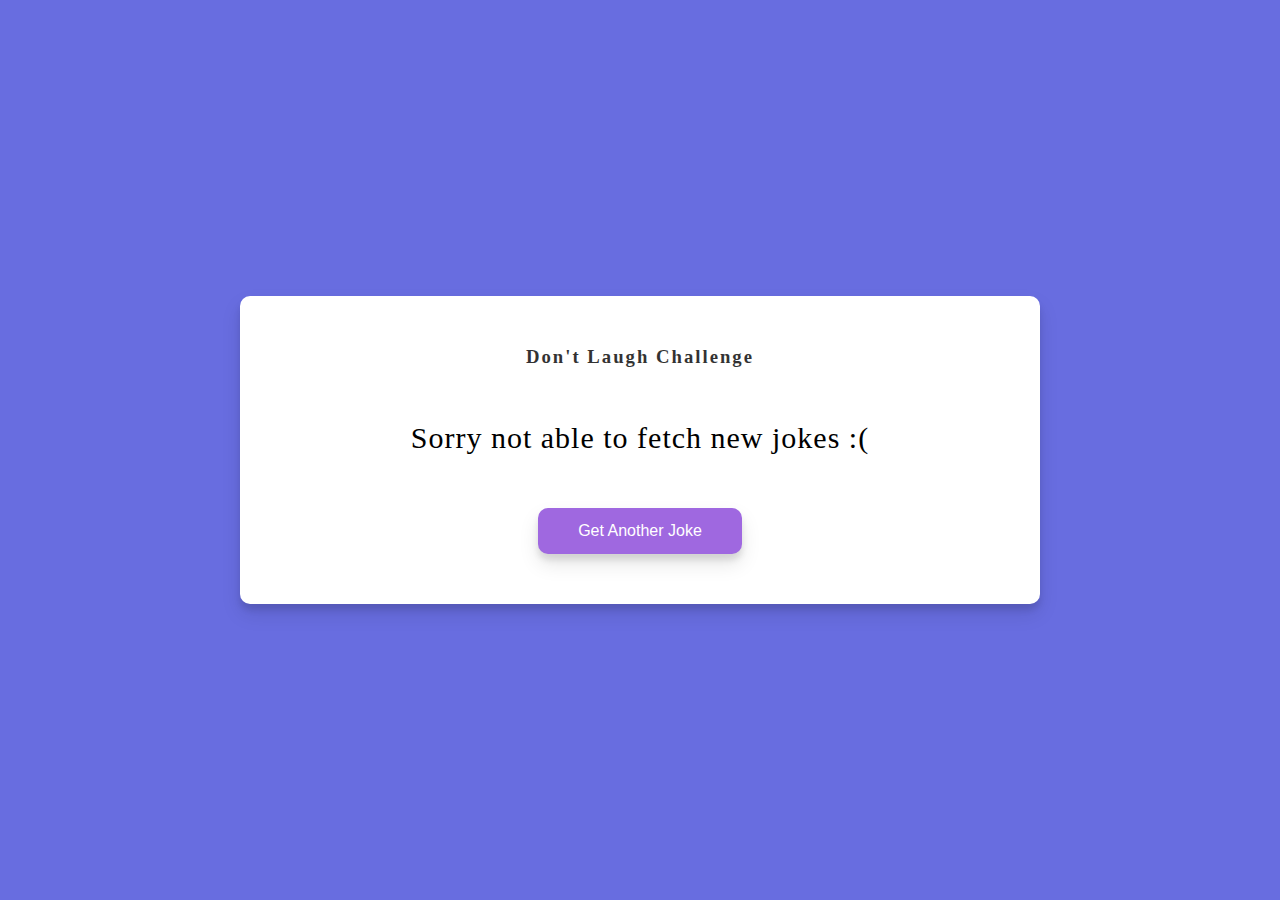
<file: Day 10 - Dad Jokes/index.html>
<!DOCTYPE html>
<html lang="en">
 <head>
  <meta charset="UTF-8" />
  <meta http-equiv="X-UA-Compatible" content="IE=edge" />
  <meta name="viewport" content="width=device-width, initial-scale=1.0" />
  <link rel="stylesheet" href="style.css" />
  <script src="script.js" defer></script>
  <title>Day 10 - Dad Jokes</title>
 </head>
 <body>
  <div class="container">
   <h3>Don't Laugh Challenge</h3>
   <div class="joke" id="joke">//Joke comes here</div>
   <button class="btn">Get Another Joke</button>
  </div>
 </body>
</html>
</file>
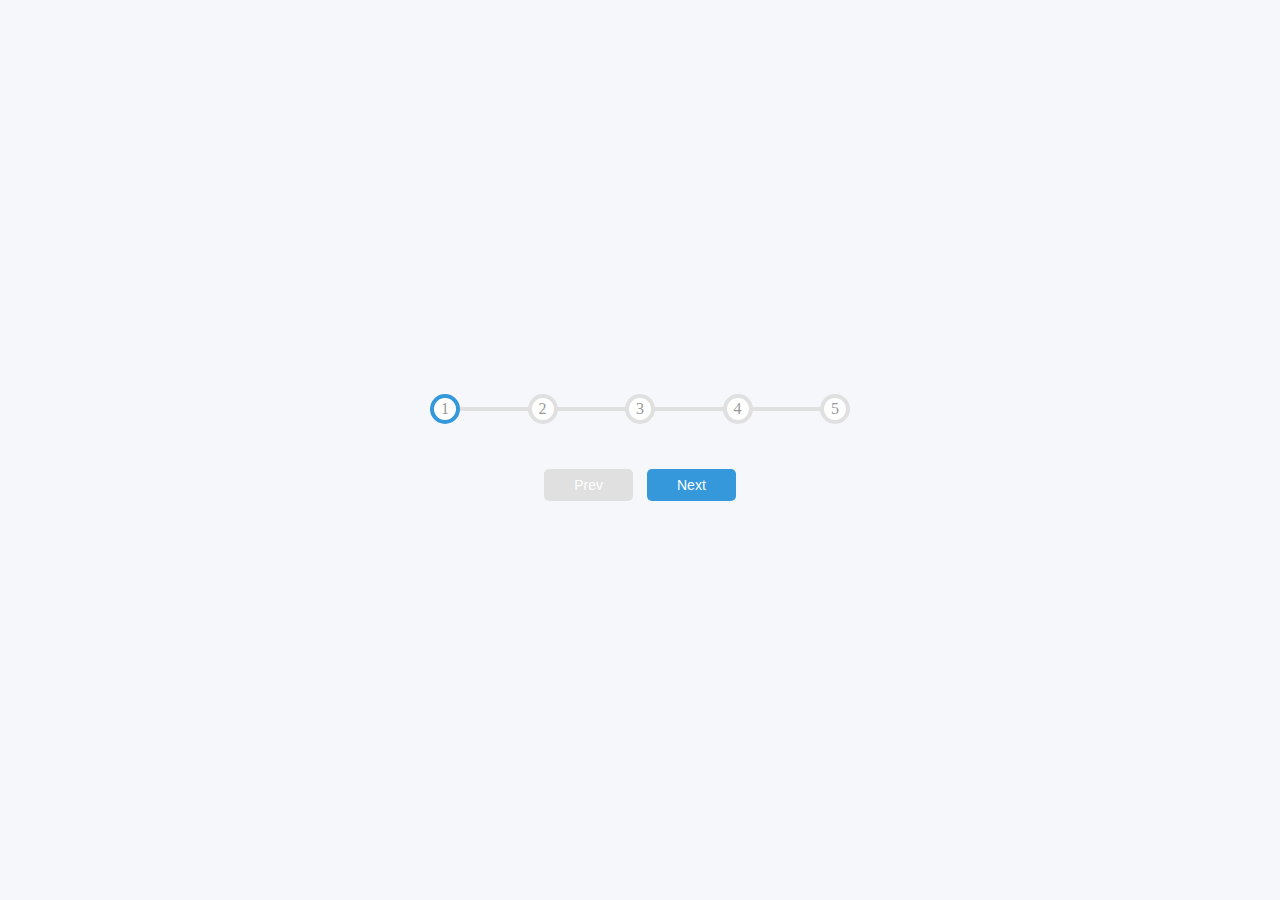
<file: Day 2 - Progress Steps/index.html>
<!DOCTYPE html>
<html lang="en">
	<head>
		<meta charset="UTF-8" />
		<meta http-equiv="X-UA-Compatible" content="IE=edge" />
		<meta name="viewport" content="width=device-width, initial-scale=1.0" />
		<link rel="stylesheet" href="style.css" />
		<script src="script.js" defer></script>
		<title>Progress Stpes</title>
	</head>
	<body>
		<div class="container">
			<div class="progress-container">
				<div class="progress" id="progress"></div>
				<div class="circle active">1</div>
				<div class="circle">2</div>
				<div class="circle">3</div>
				<div class="circle">4</div>
				<div class="circle">5</div>
			</div>

			<button class="btn" id="prev" disabled>Prev</button>
			<button class="btn" id="next">Next</button>
		</div>
	</body>
</html>
</file>
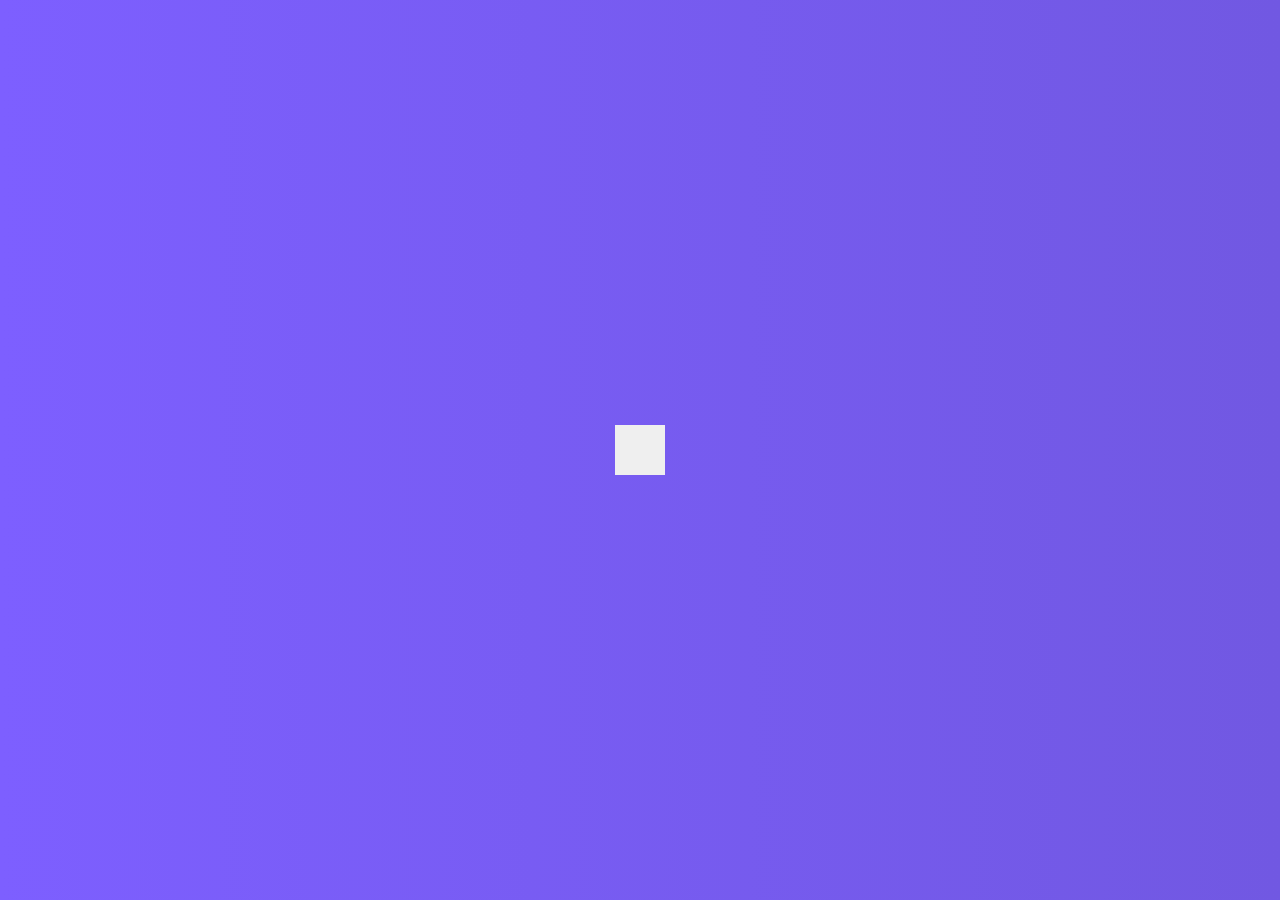
<file: Day 4 - Hidden Search Widget/index.html>
<!DOCTYPE html>
<html lang="en">
 <head>
  <meta charset="UTF-8" />
  <meta http-equiv="X-UA-Compatible" content="IE=edge" />
  <meta name="viewport" content="width=device-width, initial-scale=1.0" />
  <link
   rel="stylesheet"
   href="https://cdnjs.cloudflare.com/ajax/libs/font-awesome/5.14.0/css/all.min.css"
   integrity="sha512-1PKOgIY59xJ8Co8+NE6FZ+LOAZKjy+KY8iq0G4B3CyeY6wYHN3yt9PW0XpSriVlkMXe40PTKnXrLnZ9+fkDaog=="
   crossorigin="anonymous"
  />

  <link rel="stylesheet" href="style.css" />
  <script src="script.js" defer></script>
  <title>Hidden Search Widget</title>
 </head>
 <body>
  <div class="search">
   <input type="text" class="input" placeholder="Search..." />
   <button class="btn">
    <i class="fas fa-search"></i>
   </button>
  </div>
 </body>
</html>
</file>
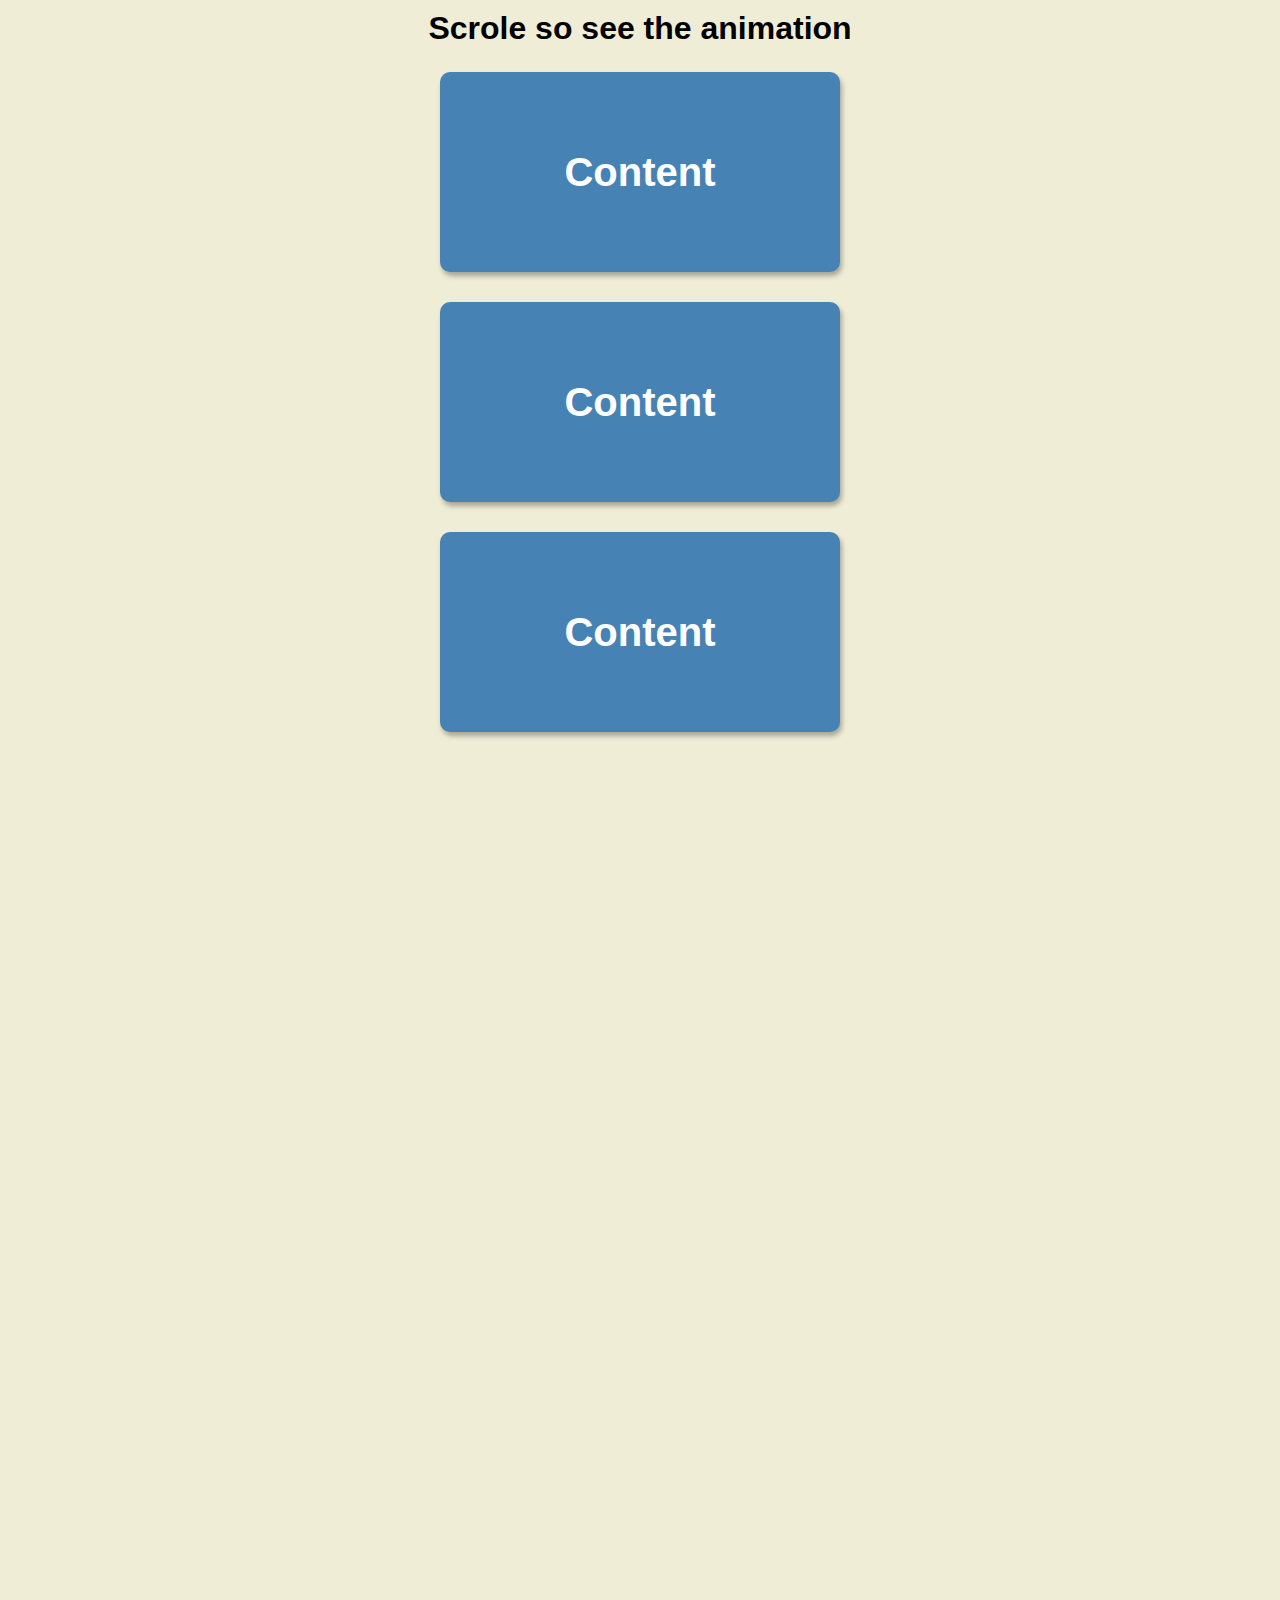
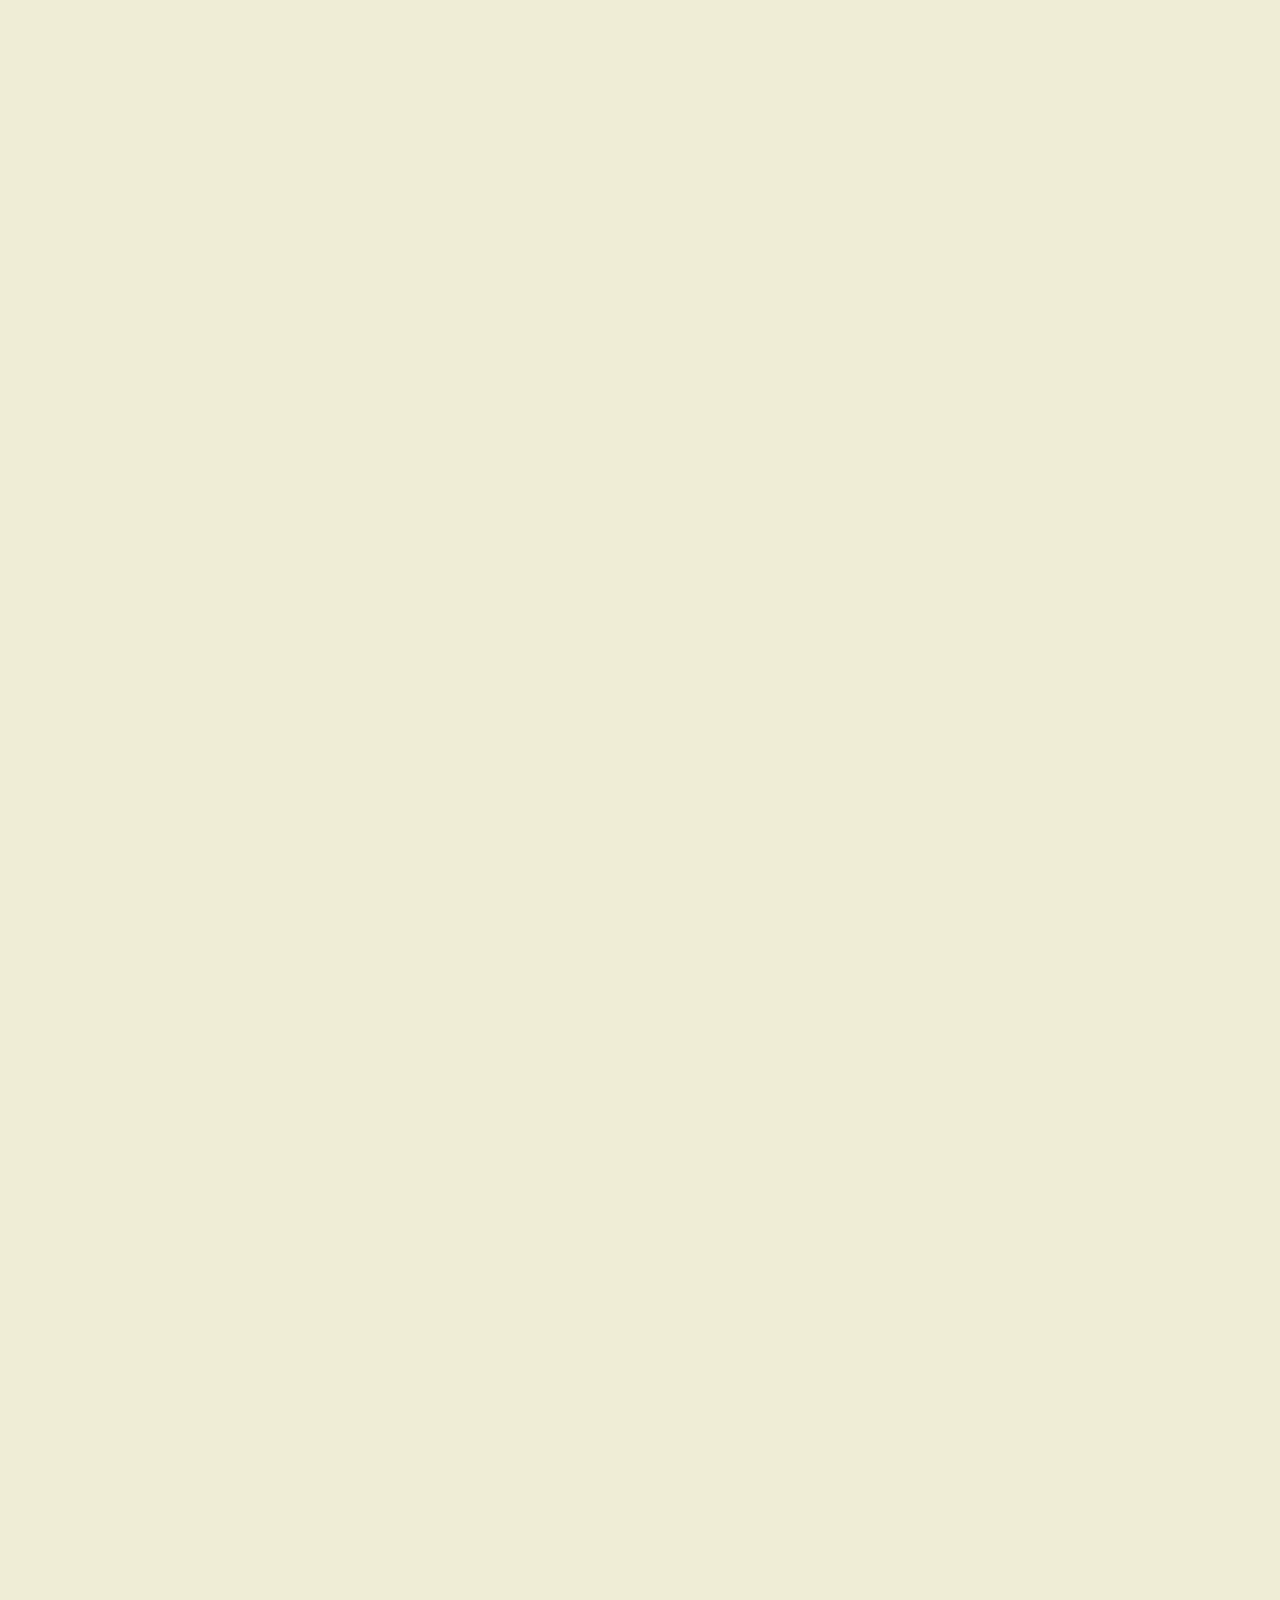
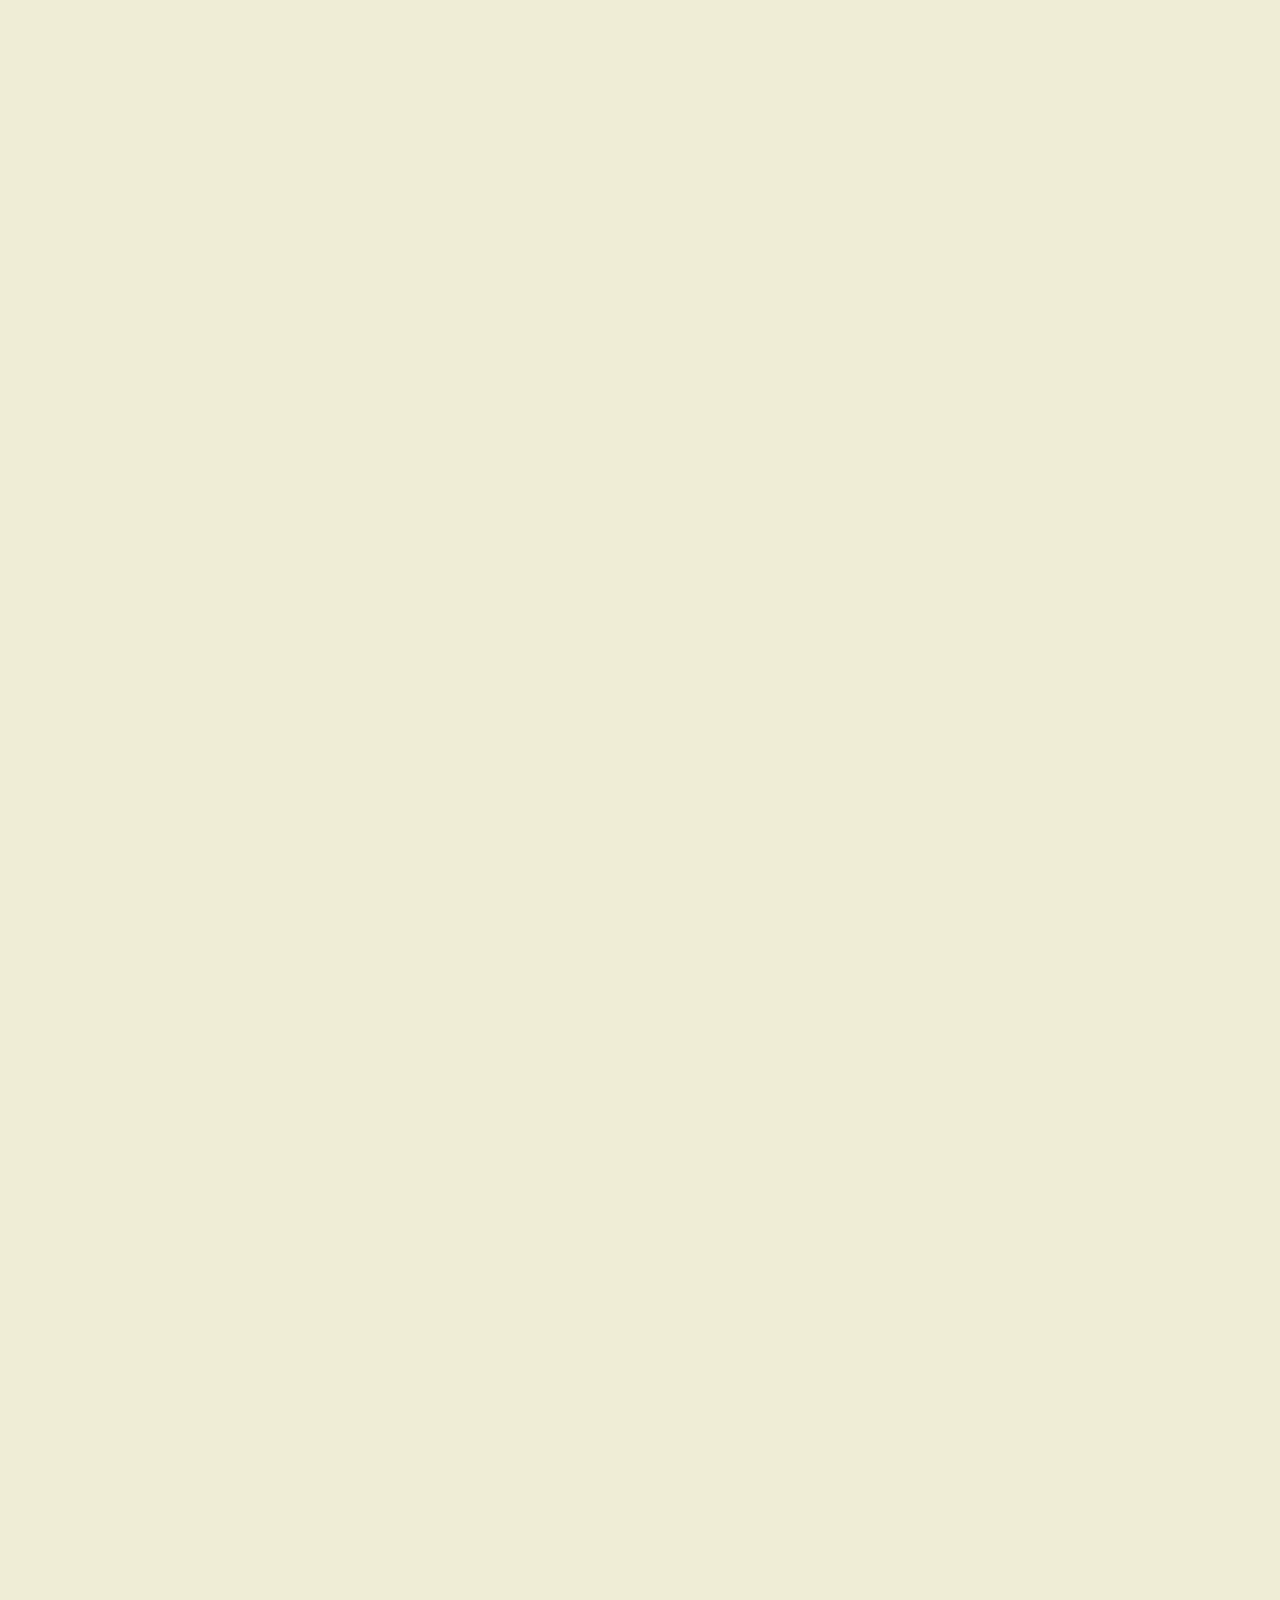
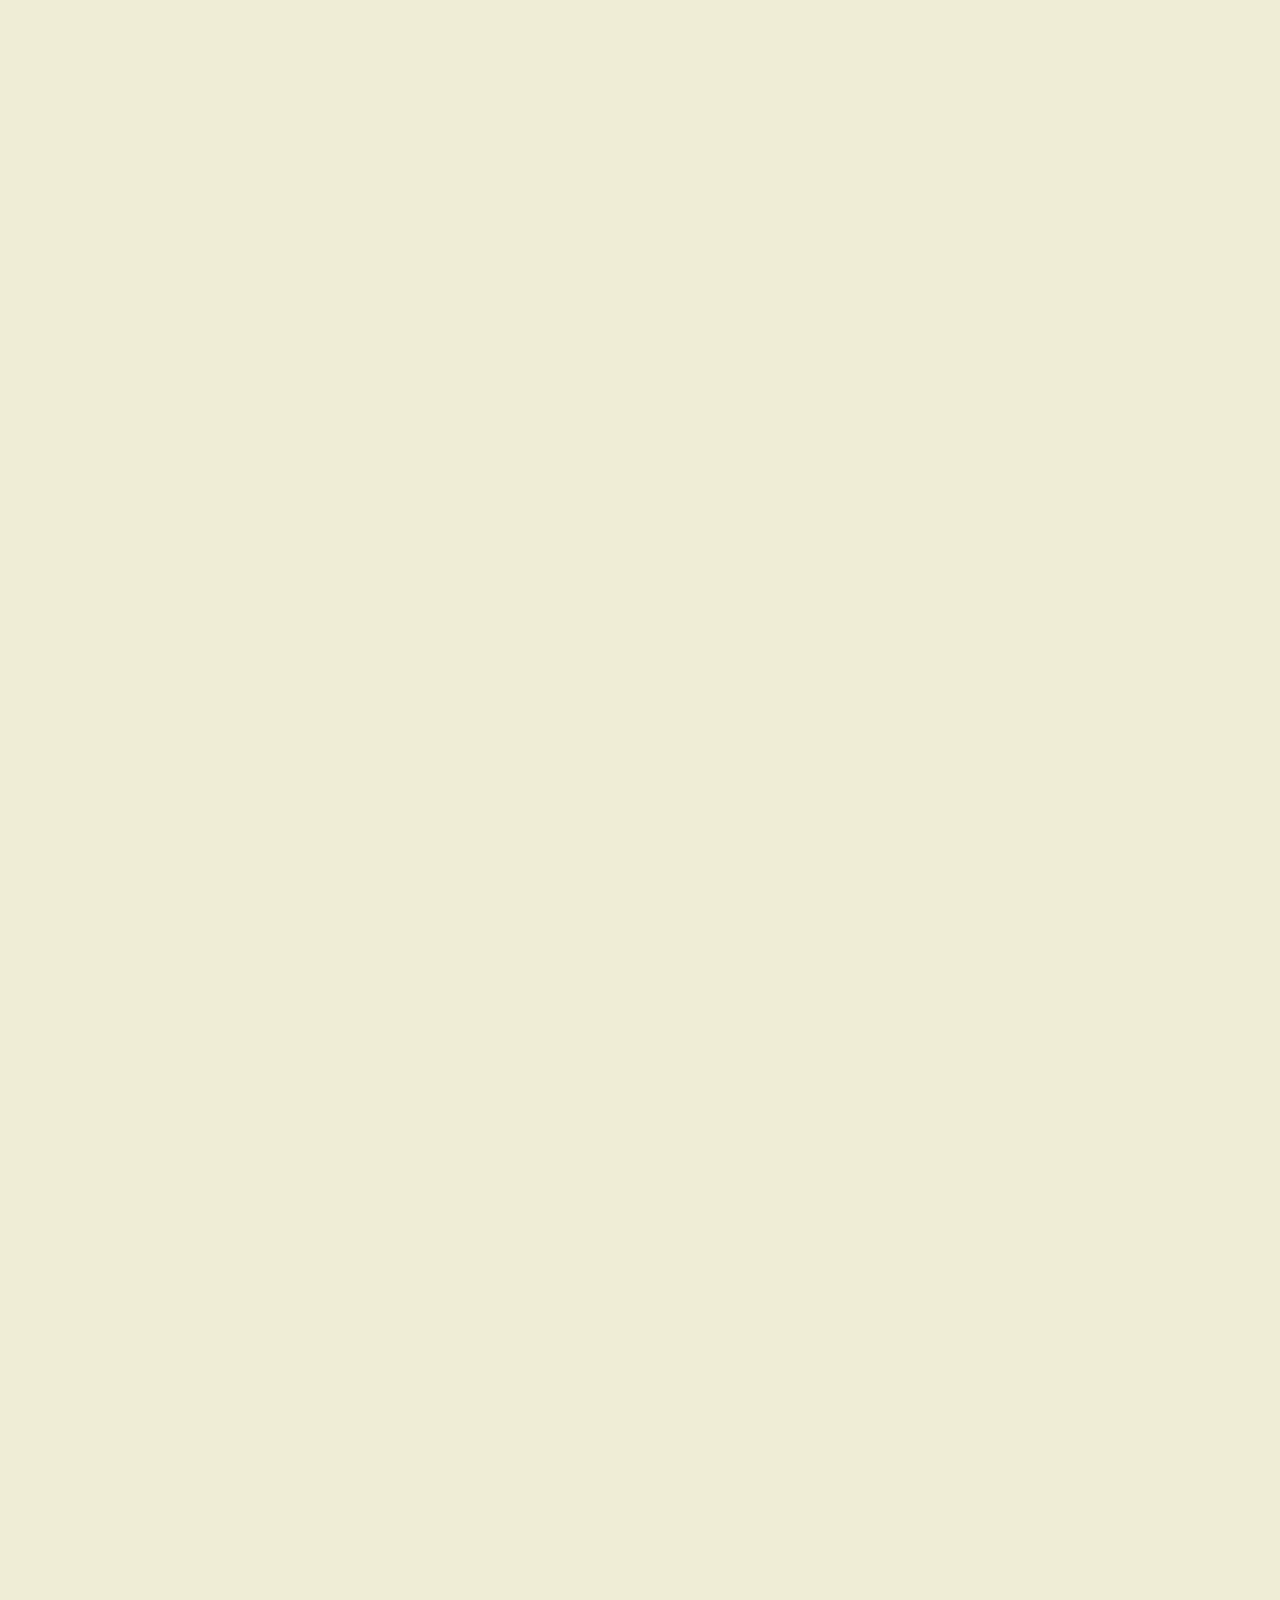
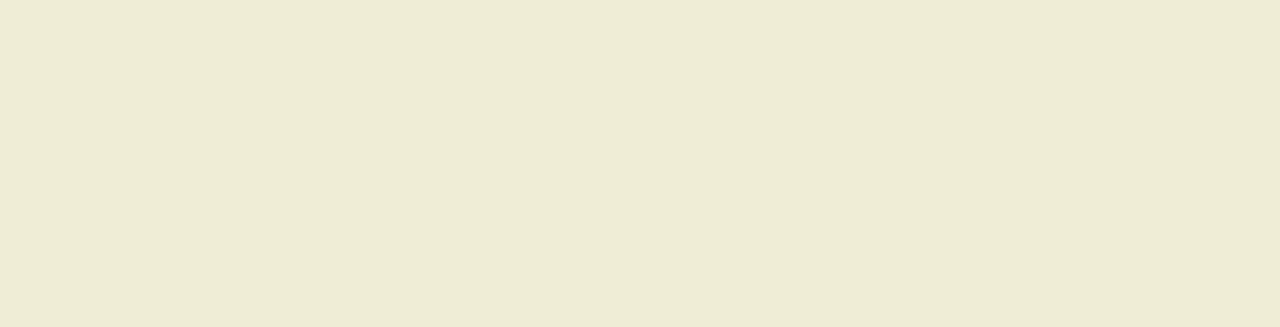
<file: Day 6 - Scroll Animation/index.html>
<!DOCTYPE html>
<html lang="en">
 <head>
  <meta charset="UTF-8" />
  <meta http-equiv="X-UA-Compatible" content="IE=edge" />
  <meta name="viewport" content="width=device-width, initial-scale=1.0" />
  <link rel="stylesheet" href="style.css" />
  <script src="script.js" defer></script>
  <title>Scroll Animation</title>
 </head>
 <body>
  <h1>Scrole so see the animation</h1>
  <div class="box"><h2>Content</h2></div>
  <div class="box"><h2>Content</h2></div>
  <div class="box"><h2>Content</h2></div>
  <div class="box"><h2>Content</h2></div>
  <div class="box"><h2>Content</h2></div>
  <div class="box"><h2>Content</h2></div>
  <div class="box"><h2>Content</h2></div>
  <div class="box"><h2>Content</h2></div>
  <div class="box"><h2>Content</h2></div>
  <div class="box"><h2>Content</h2></div>
  <div class="box"><h2>Content</h2></div>
  <div class="box"><h2>Content</h2></div>
  <div class="box"><h2>Content</h2></div>
  <div class="box"><h2>Content</h2></div>
  <div class="box"><h2>Content</h2></div>
  <div class="box"><h2>Content</h2></div>
  <div class="box"><h2>Content</h2></div>
  <div class="box"><h2>Content</h2></div>
  <div class="box"><h2>Content</h2></div>
  <div class="box"><h2>Content</h2></div>
  <div class="box"><h2>Content</h2></div>
  <div class="box"><h2>Content</h2></div>
  <div class="box"><h2>Content</h2></div>
  <div class="box"><h2>Content</h2></div>
  <div class="box"><h2>Content</h2></div>
  <div class="box"><h2>Content</h2></div>
  <div class="box"><h2>Content</h2></div>
  <div class="box"><h2>Content</h2></div>
  <div class="box"><h2>Content</h2></div>
 </body>
</html>
</file>
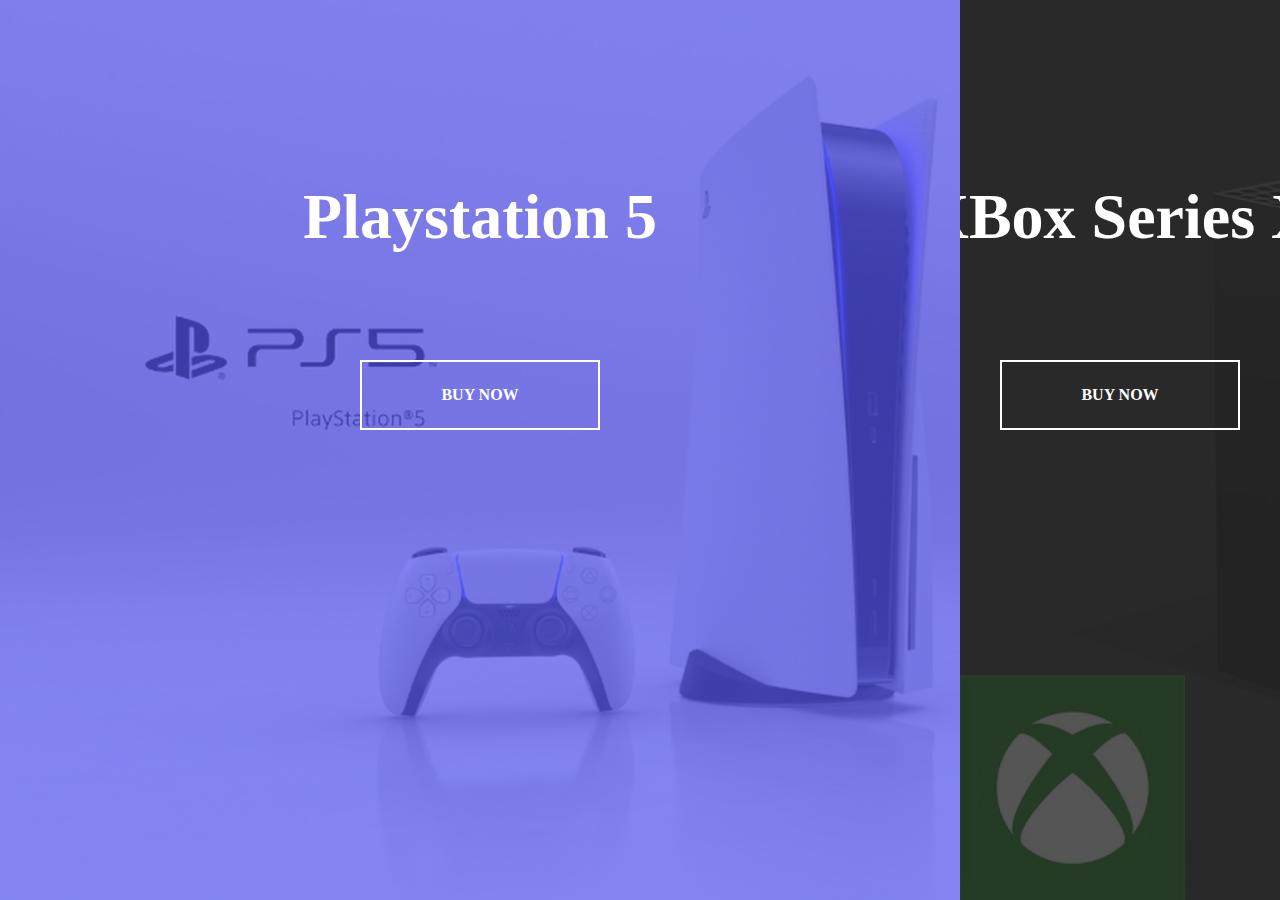
<file: Day 7 - Split Landing Page/index.html>
<!DOCTYPE html>
<html lang="en">
 <head>
  <meta charset="UTF-8" />
  <meta http-equiv="X-UA-Compatible" content="IE=edge" />
  <meta name="viewport" content="width=device-width, initial-scale=1.0" />
  <link rel="stylesheet" href="style.css" />
  <script src="script.js" defer></script>
  <title>Split Landing Page</title>
 </head>
 <body>
 <div class="container">
  <div class="split left">
   <h1>Playstation 5</h1>
   <a href="#" class="btn">Buy Now</a>
  </div>
  <div class="split right">
   <h1>XBox  Series X</h1>
   <a href="#" class="btn">Buy Now</a>
  </div>
 </div>
   </div>
  </div>
 </body>
</html>
</file>
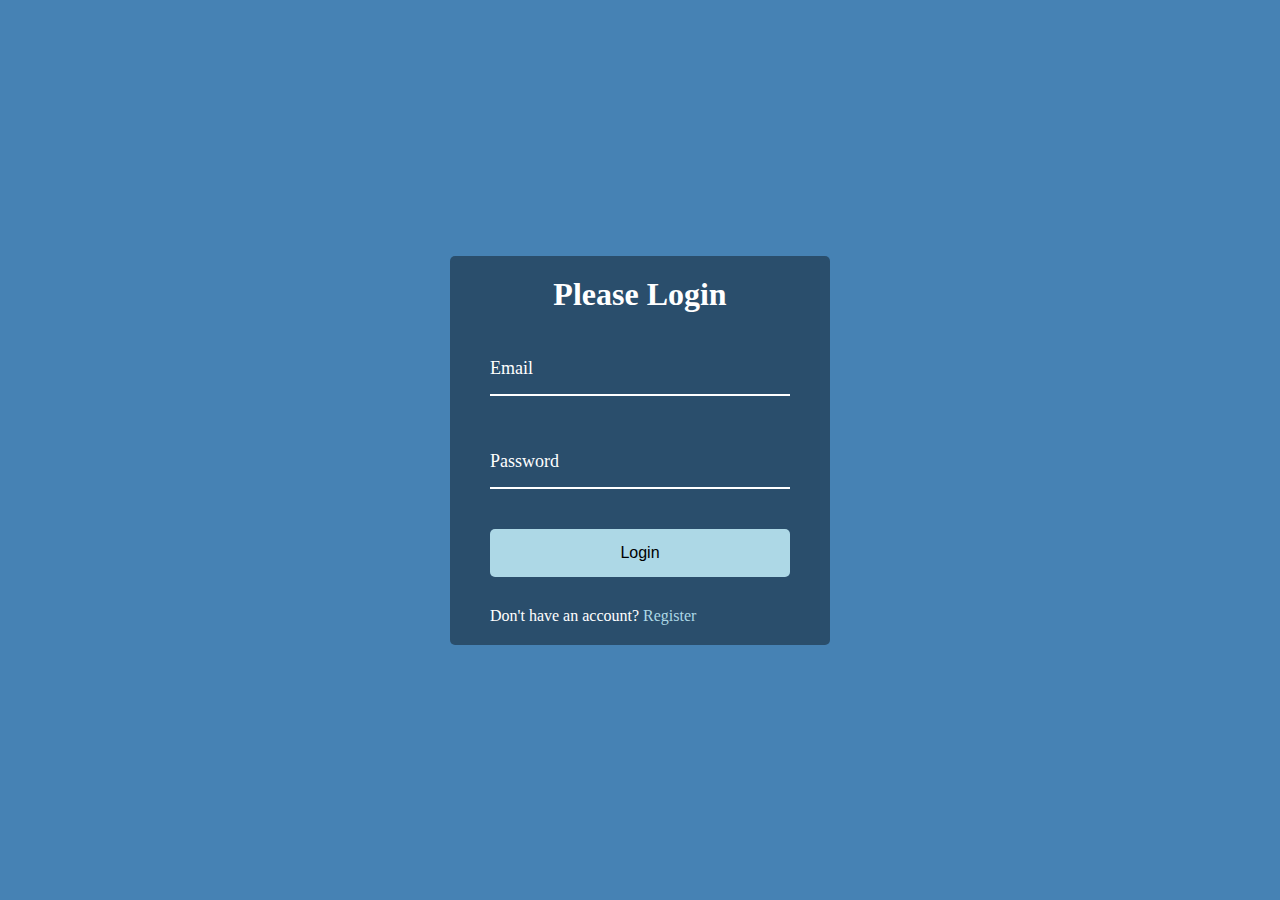
<file: Day 8 - Form Wave Animation/index.html>
<!DOCTYPE html>
<html lang="en">
 <head>
  <meta charset="UTF-8" />
  <meta http-equiv="X-UA-Compatible" content="IE=edge" />
  <meta name="viewport" content="width=device-width, initial-scale=1.0" />
  <link rel="stylesheet" href="style.css" />
  <script src="script.js" defer></script>
  <title>Form Wave Animation</title>
 </head>
 <body>
  <div class="container">
   <h1>Please Login</h1>
   <form>
    <div class="form-control">
     <input id="email" type="text" required />
     <label for="email">Email</label>
    </div>
    <div class="form-control">
     <input id="password" type="password" required />
     <label for="password">Password</label>
    </div>
    <button class="btn">Login</button>
    <p class="text">Don't have an account? <a href="#">Register</a></p>
   </form>
  </div>
 </body>
</html>
</file>
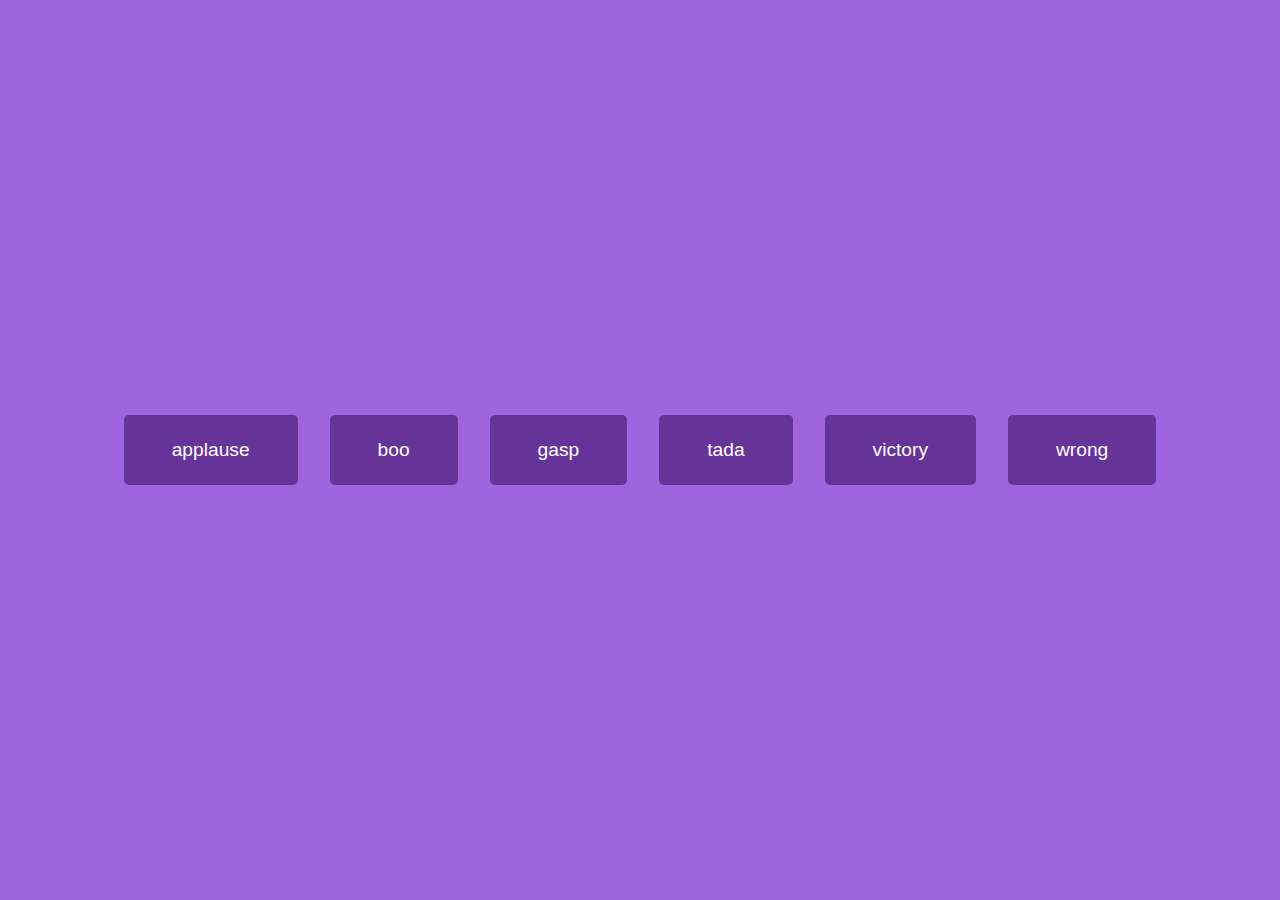
<file: Day 9 - Sound Board/index.html>
<!DOCTYPE html>
<html lang="en">
 <head>
  <meta charset="UTF-8" />
  <meta http-equiv="X-UA-Compatible" content="IE=edge" />
  <meta name="viewport" content="width=device-width, initial-scale=1.0" />
  <link rel="stylesheet" href="style.css" />
  <script src="script.js" defer></script>
  <title>Sound Board</title>
 </head>
 <body>
  <audio id="applause" src="sounds/applause.mp3"></audio>
  <audio id="boo" src="sounds/boo.mp3"></audio>
  <audio id="gasp" src="sounds/gasp.mp3"></audio>
  <audio id="tada" src="sounds/tada.mp3"></audio>
  <audio id="victory" src="sounds/victory.mp3"></audio>
  <audio id="wrong" src="sounds/wrong.mp3"></audio>
  <div id="buttons"></div>
 </body>
</html>
</file>
<file: Day 10 - Dad Jokes/style.css>
* {
 box-sizing: border-box;
 margin: 0;
 padding: 0;
}

body {
 display: flex;
 align-items: center;
 justify-content: center;
 height: 100vh;
 width: 100vw;
 overflow: hidden;
 background-color: #686de0;
}

.container {
 background-color: #fff;
 box-shadow: 0 10px 20px rgba(0, 0, 0, 0.1), 0 6px 6px rgba(0, 0, 0, 0.1);
 border-radius: 10px;
 padding: 50px 20px;
 max-width: 100%;
 width: 800px;
 margin: 0 40px;
 text-align: center;
}

.container h3 {
 margin: 0;
 opacity: 0.8;
 letter-spacing: 2px;
}

.container .joke {
 font-size: 30px;
 letter-spacing: 1px;
 line-height: 40px;
 margin: 50px auto;
 max-width: 600px;
}

.container .btn {
 background-color: #9f68e0;
 border: 0;
 border-radius: 10px;
 padding: 14px 40px;
 box-shadow: 0 10px 20px rgba(0, 0, 0, 0.1), 0 6px 6px rgba(0, 0, 0, 0.1);
 font-size: 16px;
 cursor: pointer;
 color: #fff;
}

.container .btn:focus {
 outline: 0;
}

.container .btn:active {
 transform: scale(0.98);
}
</file>
<file: Day 2 - Progress Steps/style.css>
* {
	box-sizing: border-box;
	margin: 0;
	padding: 0;
}

:root {
	--line-border-fill: #3498db;
	--line-border-empty: #e0e0e0;
}

body {
	height: 100vh;
	overflow: hidden;
	background-color: #f6f7fb;
	display: flex;
	align-items: center;
	justify-content: center;
}

.container {
	text-align: center;
}

.progress-container {
	position: relative;
	display: flex;
	justify-content: space-between;
	margin-bottom: 40px;
	width: 420px;
	max-width: 100%;
}

.progress-container::before {
	content: '';
	background-color: var(--line-border-empty);
	position: absolute;
	top: 50%;
	left: 0;
	height: 4px;
	width: 100%;
	transform: translateY(-50%);
	z-index: -1;
}

.progress-container .progress {
	background-color: var(--line-border-fill);
	position: absolute;
	top: 50%;
	left: 0;
	transform: translateY(-50%);
	height: 4px;
	width: 0%;
	z-index: -1;
	transition: 0.4s ease;
}

.circle {
	height: 30px;
	width: 30px;
	border-radius: 50%;
	border: 4px solid var(--line-border-empty);
	display: flex;
	align-items: center;
	justify-content: center;
	color: #999;
	background-color: white;
	transition: 0.4s ease;
}

.circle.active {
	border-color: var(--line-border-fill);
	transition: 0.4s ease;
}

.btn {
	padding: 8px 30px;
	color: var(--line-border-empty);
	background-color: var(--line-border-fill);
	border-radius: 5px;
	border: 0;
	margin: 5px;
	font-size: 14px;
	cursor: pointer;
	color: white;
}

.btn:active {
	transform: scale(0.98);
}
.btn:focus {
	outline: 0;
}

.btn:disabled {
	background-color: var(--line-border-empty);
	cursor: not-allowed;
}
</file>
<file: Day 4 - Hidden Search Widget/style.css>
* {
 box-sizing: border-box;
 margin: 0;
 padding: 0;
}

body {
 display: flex;
 align-items: center;
 justify-content: center;
 height: 100vh;
 width: 100vw;
 overflow: hidden;
 background-image: linear-gradient(90deg, #7d5fff, #7158e2);
}

.search {
 position: relative;
 height: 50px;
}

.search .input {
 background-color: #fff;
 font-size: 18px;
 height: 50px;
 width: 50px;
 border: 0;
 transition: width 0.3s ease;
 padding-left: 10px;
}

.search .btn {
 height: 50px;
 width: 50px;
 font-size: 18px;
 border: 0;
 position: absolute;
 top: 0;
 left: 0;
 transition: transform 0.3s ease;
}

.search .btn:focus {
 outline: none;
}

.search .input:focus {
 outline: none;
}

.search.active .input {
 width: 200px;
}

.search.active .btn {
 transform: translateX(198px);
}
</file>
<file: Day 6 - Scroll Animation/style.css>
* {
 box-sizing: border-box;
 margin: 0;
 padding: 0;
}

body {
 background-color: #efedd6;
 font-family: 'Roboto', sans-serif;
 display: flex;
 align-items: center;
 justify-content: center;
 flex-direction: column;
 margin: 0;
 overflow-x: hidden;
 width: 100vw;
}

h1 {
 margin: 10px auto;
}

.box {
 background-color: steelblue;
 color: white;
 margin: 15px auto;
 height: 200px;
 width: 400px;
 display: flex;
 align-items: center;
 justify-content: center;
 border-radius: 10px;
 box-shadow: 2px 4px 5px rgba(0, 0, 0, 0.3);
 transform: translateX(400%);
 transition: transform 0.5s ease;
}

.box:nth-of-type(even) {
 transform: translateX(-400%);
}

.box.show {
 transform: translateX(0);
}

.box h2 {
 font-size: 40px;
}
</file>
<file: Day 7 - Split Landing Page/style.css>
* {
 box-sizing: border-box;
 margin: 0;
 padding: 0;
}

:root {
 --left-bg-color: rgba(87, 84, 236, 0.7);
 --right-bg-color: rgba(43, 43, 43, 0.8);
 --left-btn-hover-color: rgba(87, 84, 236, 1);
 --right-btn-hover-color: rgba(28, 122, 28, 1);
 --hover-width: 75%;
 --other-width: 25%;
 --speed: 1000ms;
}

body {
 height: 100vh;
 width: 100vw;
 overflow: hidden;
}

.container {
 position: relative;
 height: 100%;
 width: 100%;
 background-color: #333;
}

.split {
 position: absolute;
 width: 50%;
 height: 100%;
 overflow: hidden;
}

.split.left {
 top: 0;
 left: 0;
 background: url('ps.jpg');
 background-repeat: no-repeat;
 background-size: cover;
}

.split.left::before {
 content: '';
 height: 100%;
 width: 100%;
 background-color: var(--left-bg-color);
 position: absolute;
}

.split.right {
 top: 0;
 right: 0;
 background: url('xbox.jpg');
 background-repeat: no-repeat;
 background-size: cover;
}

.split.right::before {
 content: '';
 width: 100%;
 height: 100%;
 position: absolute;
 background-color: var(--right-bg-color);
}

.split h1 {
 color: #fff;
 position: absolute;
 font-size: 4rem;
 top: 20%;
 left: 50%;
 transform: translateX(-50%);
 white-space: nowrap;
}

.split .btn {
 text-decoration: none;
 position: absolute;
 top: 40%;
 left: 50%;
 transform: translateX(-50%);
 border: 2px solid #fff;
 width: 15rem;
 padding: 1.5rem;
 font-size: 1rem;
 text-transform: uppercase;
 display: flex;
 align-items: center;
 justify-content: center;
 color: #fff;
 font-weight: bold;
}
.split.left .btn:hover {
 background-color: var(--left-btn-hover-color);
 border-color: var(--left-btn-hover-color);
}

.split.right .btn:hover {
 background-color: var(--right-btn-hover-color);
 border-color: var(--right-btn-hover-color);
}

.hover-left .left {
 width: var(--hover-width);
}
.hover-left .right {
 width: var(--other-width);
}

.hover-right .left {
 width: var(--other-width);
}
.hover-right .right {
 width: var(--hover-width);
}

.split.right,
.split.left,
.split.right::before,
.split.left::before {
 transition: all 1000ms ease-in-out;
}

@media (max-width: 800px) {
 .split h1 {
  font-size: 2rem;
  top: 30%;
 }

 .split .btn {
  padding: 1.2rem;
  width: 12rem;
 }
}
</file>
<file: Day 8 - Form Wave Animation/style.css>
* {
 box-sizing: border-box;
 margin: 0;
 padding: 0;
}

body {
 width: 100vw;
 height: 100vh;
 display: flex;
 align-items: center;
 justify-content: center;
 flex-direction: column;
 background-color: steelblue;
 overflow: hidden;
 color: #fff;
}

.container {
 background-color: rgba(0, 0, 0, 0.4);
 padding: 20px 40px;
 border-radius: 5px;
}

.container h1 {
 text-align: center;
 margin-bottom: 30px;
}

.container a {
 text-decoration: none;
 color: lightblue;
}

.form-control {
 position: relative;
 width: 300px;
 margin: 20px 0 40px;
}

.form-control input {
 background-color: transparent;
 border: 0;
 border-bottom: 2px solid #fff;
 display: block;
 width: 100%;
 padding: 15px 0;
 font-size: 18px;
 color: white;
}

.btn {
 width: 100%;
 padding: 15px 0;
 font-size: 16px;
 border-radius: 5px;
 border: 0;
 display: inline-block;
 background: lightblue;
}

.btn:focus {
 outline: 0;
}
.btn:active {
 transform: scale(0.98);
}

.text {
 margin-top: 30px;
}

.form-control label {
 position: absolute;
 top: 15px;
 left: 0;
}

.form-control label span {
 display: inline-block;
 font-size: 18px;
 min-width: 5px;
 transition: 0.3s cubic-bezier(0.68, -0.55, 0.265, 1.55);
}

.form-control input:focus,
.form-control input:valid {
 outline: 0;
 border-bottom-color: lightblue;
}

.form-control input:focus + label span,
.form-control input:valid + label span {
 color: lightblue;
 transform: translateY(-30px);
}
</file>
<file: Day 9 - Sound Board/style.css>
* {
 box-sizing: border-box;
 margin: 0;
 padding: 0;
}

body {
 display: flex;
 align-items: center;
 justify-content: center;
 height: 100vh;
 width: 100vw;
 overflow: hidden;
 flex-wrap: wrap;
 background-color: rgb(161, 100, 223);
 font-family: 'Poppins', sans-serif;
 text-align: center;
}

.btn {
 padding: 1.5rem 3rem;
 margin: 1rem;
 border: 0;
 border-radius: 5px;
 font-size: 1.2rem;
 color: white;
 background: rebeccapurple;
}

.btn:hover {
 opacity: 0.9;
}

.btn:focus {
 outline: none;
}
</file>
